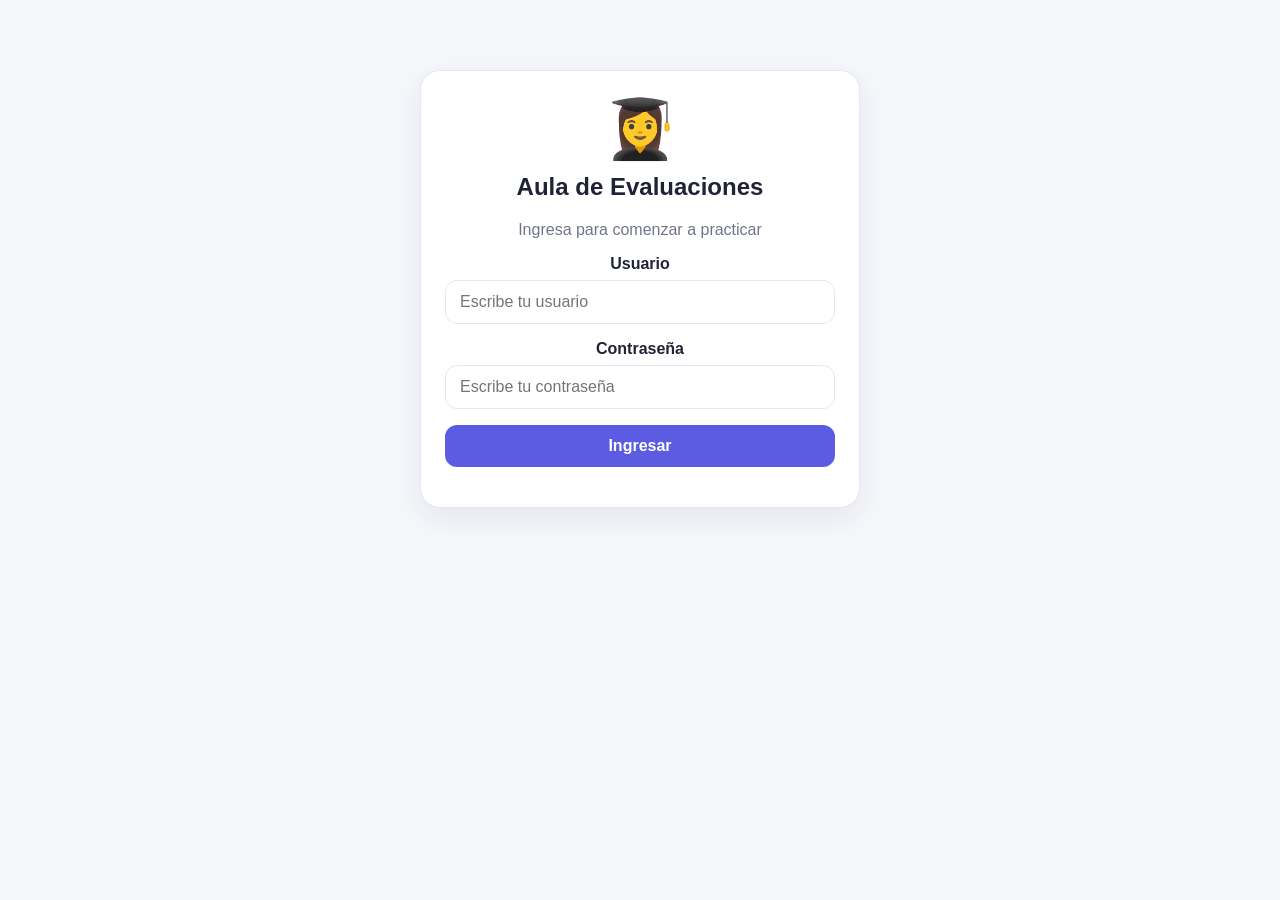
<file: index.html>
<!DOCTYPE html>
<html lang="es">

<head>
    <meta charset="UTF-8">

    <meta
        name="viewport"
        content="width=device-width, initial-scale=1.0"
    >

    <title>Aula de Evaluaciones</title>

    <link
        rel="stylesheet"
        href="style.css"
    >
</head>

<body>

    <div id="app"></div>

    <script src="banco.js"></script>

    <script src="app.js"></script>

</body>

</html>
</file>
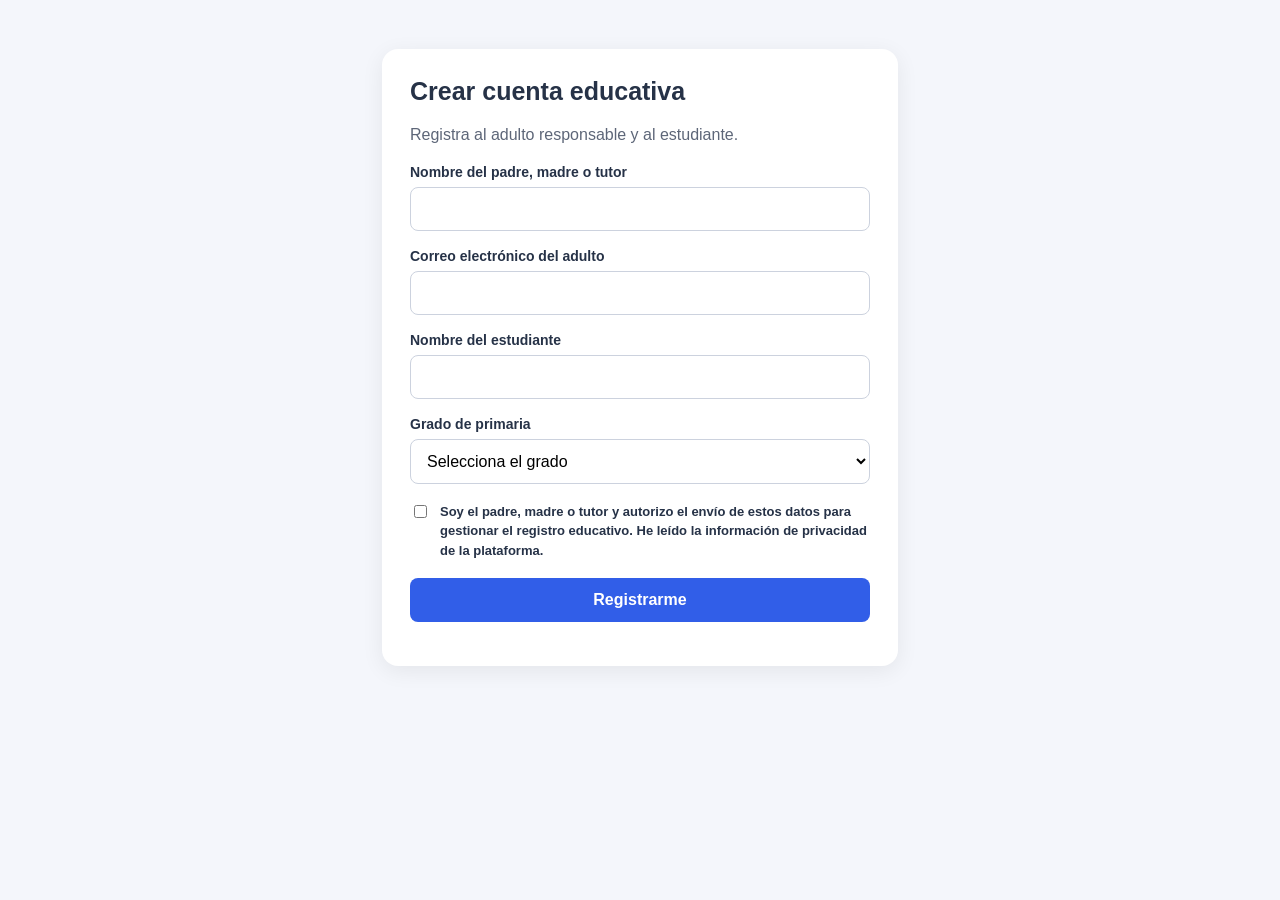
<file: Registro.html>
<!DOCTYPE html>
<html lang="es">
<head>
  <base target="_top">
  <meta charset="UTF-8">
  <meta name="viewport" content="width=device-width, initial-scale=1">
  <title>Registro educativo</title>
  <style>
    body {
      font-family: Arial, sans-serif;
      background: #f4f6fb;
      color: #263247;
      margin: 0;
      padding: 24px 16px;
    }

    .contenedor {
      max-width: 460px;
      margin: 25px auto;
      padding: 28px;
      background: white;
      border-radius: 16px;
      box-shadow: 0 5px 22px #00000012;
    }

    h1 { font-size: 25px; margin-top: 0; }
    p { color: #5d6678; line-height: 1.5; }

    label {
      display: block;
      margin: 17px 0 7px;
      font-weight: bold;
      font-size: 14px;
    }

    input, select {
      box-sizing: border-box;
      width: 100%;
      padding: 12px;
      border: 1px solid #ccd2de;
      border-radius: 8px;
      font-size: 16px;
      background: white;
    }

    .consentimiento {
      display: flex;
      gap: 10px;
      align-items: flex-start;
      margin: 18px 0;
      font-size: 13px;
      line-height: 1.5;
    }

    .consentimiento input {
      width: auto;
      margin-top: 3px;
    }

    button {
      width: 100%;
      padding: 13px;
      border: 0;
      border-radius: 8px;
      background: #315ee8;
      color: white;
      font-size: 16px;
      font-weight: bold;
      cursor: pointer;
    }

    button:disabled { opacity: .6; }
    #mensaje { margin-top: 16px; font-weight: bold; }
  </style>
</head>
<body>
  <main class="contenedor">
    <h1>Crear cuenta educativa</h1>
    <p>Registra al adulto responsable y al estudiante.</p>

    <form id="formulario">
      <label for="nombreAdulto">Nombre del padre, madre o tutor</label>
      <input id="nombreAdulto" maxlength="100" required>

      <label for="correo">Correo electrónico del adulto</label>
      <input id="correo" type="email" maxlength="150" required>

      <label for="nombreEstudiante">Nombre del estudiante</label>
      <input id="nombreEstudiante" maxlength="100" required>

      <label for="grado">Grado de primaria</label>
      <select id="grado" required>
        <option value="">Selecciona el grado</option>
        <option>1.º de primaria</option>
        <option>2.º de primaria</option>
        <option>3.º de primaria</option>
        <option>4.º de primaria</option>
        <option>5.º de primaria</option>
        <option>6.º de primaria</option>
      </select>

      <label class="consentimiento">
        <input id="autorizacion" type="checkbox" required>
        <span>
          Soy el padre, madre o tutor y autorizo el envío de estos datos
          para gestionar el registro educativo. He leído la información
          de privacidad de la plataforma.
        </span>
      </label>

      <button id="boton" type="submit">Registrarme</button>
      <div id="mensaje" role="status" aria-live="polite"></div>
    </form>
  </main>

  <script>
    const formulario = document.getElementById("formulario");
    const boton = document.getElementById("boton");
    const mensaje = document.getElementById("mensaje");

    formulario.addEventListener("submit", function(evento) {
      evento.preventDefault();
      boton.disabled = true;
      mensaje.textContent = "Guardando registro...";

      const datos = {
        nombreAdulto: document.getElementById("nombreAdulto").value,
        correo: document.getElementById("correo").value,
        nombreEstudiante: document.getElementById("nombreEstudiante").value,
        grado: document.getElementById("grado").value,
        autorizacion: document.getElementById("autorizacion").checked
      };

      google.script.run
        .withSuccessHandler(function(respuesta) {
          mensaje.textContent = respuesta.mensaje;
          formulario.reset();
          boton.disabled = false;
        })
        .withFailureHandler(function(error) {
          mensaje.textContent = error.message || "Error al registrar.";
          boton.disabled = false;
        })
        .registrarUsuario(datos);
    });
  </script>
</body>
</html>
</file>
<file: style.css>
:root {
  --primary: #5b5ce2;
  --primary-dark: #4546b8;
  --secondary: #eef0ff;
  --success: #1fa463;
  --danger: #df4d5a;
  --text: #202336;
  --muted: #70758a;
  --bg: #f5f7fb;
  --card: #ffffff;
  --border: #e5e7ef;
  --shadow: 0 10px 30px rgba(37, 42, 78, .08);
}

* {
  box-sizing: border-box;
}

body {
  margin: 0;
  font-family: Arial, Helvetica, sans-serif;
  color: var(--text);
  background: var(--bg);
}

button,
input,
select,
textarea {
  font: inherit;
}

button {
  border: 0;
  cursor: pointer;
}

.app-header {
  background: linear-gradient(135deg, var(--primary), #7a68ee);
  color: white;
  padding: 18px 22px;
}

.header-inner {
  max-width: 1100px;
  margin: auto;
  display: flex;
  align-items: center;
  justify-content: space-between;
  gap: 15px;
}

.brand {
  display: flex;
  align-items: center;
  gap: 12px;
}

.brand-icon {
  width: 44px;
  height: 44px;
  display: grid;
  place-items: center;
  background: rgba(255,255,255,.18);
  border-radius: 14px;
  font-size: 24px;
}

.brand h1 {
  margin: 0;
  font-size: 21px;
}

.brand p {
  margin: 3px 0 0;
  opacity: .85;
  font-size: 13px;
}

.container {
  width: min(1100px, calc(100% - 30px));
  margin: 25px auto 50px;
}

.card {
  background: var(--card);
  border: 1px solid var(--border);
  border-radius: 20px;
  box-shadow: var(--shadow);
  padding: 24px;
}

.login-card {
  max-width: 440px;
  margin: 70px auto;
  text-align: center;
}

.login-avatar {
  font-size: 58px;
  margin-bottom: 10px;
}

h2 {
  margin-top: 0;
}

h3 {
  margin-top: 0;
}

.muted {
  color: var(--muted);
}

.btn {
  padding: 12px 18px;
  border-radius: 12px;
  font-weight: 700;
  transition: .2s;
}

.btn:hover {
  transform: translateY(-1px);
}

.btn-primary {
  background: var(--primary);
  color: white;
}

.btn-secondary {
  background: var(--secondary);
  color: var(--primary-dark);
}

.btn-danger {
  background: #ffe9eb;
  color: var(--danger);
}

.btn:disabled {
  opacity: .5;
  cursor: not-allowed;
  transform: none;
}

.input,
.select,
.textarea {
  width: 100%;
  padding: 12px 14px;
  border: 1px solid var(--border);
  border-radius: 12px;
  outline: none;
  background: white;
}

.input:focus,
.select:focus,
.textarea:focus {
  border-color: var(--primary);
  box-shadow: 0 0 0 3px rgba(91,92,226,.12);
}

.form-group {
  margin-bottom: 16px;
}

.form-group label {
  display: block;
  font-weight: 700;
  margin-bottom: 7px;
}

.top-actions {
  display: flex;
  gap: 10px;
  flex-wrap: wrap;
}

.dashboard-grid {
  display: grid;
  grid-template-columns: repeat(3, 1fr);
  gap: 16px;
}

.stat {
  padding: 20px;
  border-radius: 18px;
  background: white;
  border: 1px solid var(--border);
}

.stat-value {
  font-size: 30px;
  font-weight: 800;
  margin-top: 8px;
}

.subject-grid {
  display: grid;
  grid-template-columns: repeat(2, 1fr);
  gap: 18px;
  margin-top: 20px;
}

.subject-card {
  padding: 22px;
  border-radius: 18px;
  border: 1px solid var(--border);
  background: white;
  cursor: pointer;
  transition: .2s;
}

.subject-card:hover {
  transform: translateY(-3px);
  box-shadow: var(--shadow);
}

.subject-icon {
  font-size: 38px;
}

.subject-card h3 {
  margin: 10px 0 5px;
}

.topic-list {
  display: grid;
  gap: 12px;
  margin-top: 18px;
}

.topic-row {
  display: flex;
  align-items: center;
  justify-content: space-between;
  gap: 15px;
  padding: 16px;
  border: 1px solid var(--border);
  border-radius: 15px;
  background: white;
}

.topic-info strong {
  display: block;
}

.topic-info span {
  color: var(--muted);
  font-size: 13px;
}

.progress {
  height: 8px;
  background: #e9ebf3;
  border-radius: 99px;
  overflow: hidden;
  margin-top: 9px;
}

.progress-bar {
  height: 100%;
  background: var(--primary);
  border-radius: inherit;
}

.exam-header {
  margin-bottom: 18px;
}

.question-count {
  color: var(--muted);
  font-size: 14px;
  margin-bottom: 10px;
}

.question-text {
  font-size: 22px;
  line-height: 1.4;
  font-weight: 750;
  margin: 15px 0 22px;
}

.answers {
  display: grid;
  gap: 12px;
}

.answer {
  padding: 15px 17px;
  border: 2px solid var(--border);
  border-radius: 14px;
  background: white;
  text-align: left;
  cursor: pointer;
  display: flex;
  align-items: center;
  gap: 12px;
  transition: .15s;
}

.answer:hover {
  border-color: var(--primary);
  background: #fafaff;
}

.answer.selected {
  border-color: var(--primary);
  background: var(--secondary);
}

.answer-letter {
  width: 32px;
  height: 32px;
  flex: 0 0 32px;
  display: grid;
  place-items: center;
  border-radius: 10px;
  background: #f0f1f6;
  font-weight: 800;
}

.selected .answer-letter {
  background: var(--primary);
  color: white;
}

.exam-actions {
  display: flex;
  justify-content: space-between;
  gap: 12px;
  margin-top: 25px;
}

.result {
  text-align: center;
}

.score-circle {
  width: 150px;
  height: 150px;
  margin: 15px auto 25px;
  border-radius: 50%;
  display: grid;
  place-items: center;
  background: var(--secondary);
  border: 10px solid #dfe1ff;
}

.score-circle strong {
  font-size: 42px;
}

.result-message {
  font-size: 20px;
  font-weight: 800;
}

.review {
  text-align: left;
  margin-top: 25px;
}

.review-item {
  border: 1px solid var(--border);
  border-radius: 14px;
  padding: 15px;
  margin-bottom: 12px;
}

.review-item.correct {
  border-left: 5px solid var(--success);
}

.review-item.incorrect {
  border-left: 5px solid var(--danger);
}

.admin-grid {
  display: grid;
  grid-template-columns: 1fr 1.4fr;
  gap: 18px;
}

.question-admin {
  padding: 15px;
  border: 1px solid var(--border);
  border-radius: 14px;
  margin-bottom: 10px;
}

.option-line {
  margin-bottom: 8px;
}

.hidden {
  display: none !important;
}

@media (max-width: 760px) {

  .dashboard-grid,
  .subject-grid,
  .admin-grid {
    grid-template-columns: 1fr;
  }

  .topic-row {
    align-items: flex-start;
    flex-direction: column;
  }

  .header-inner {
    align-items: flex-start;
    flex-direction: column;
  }

  .question-text {
    font-size: 19px;
  }
}
</file>
